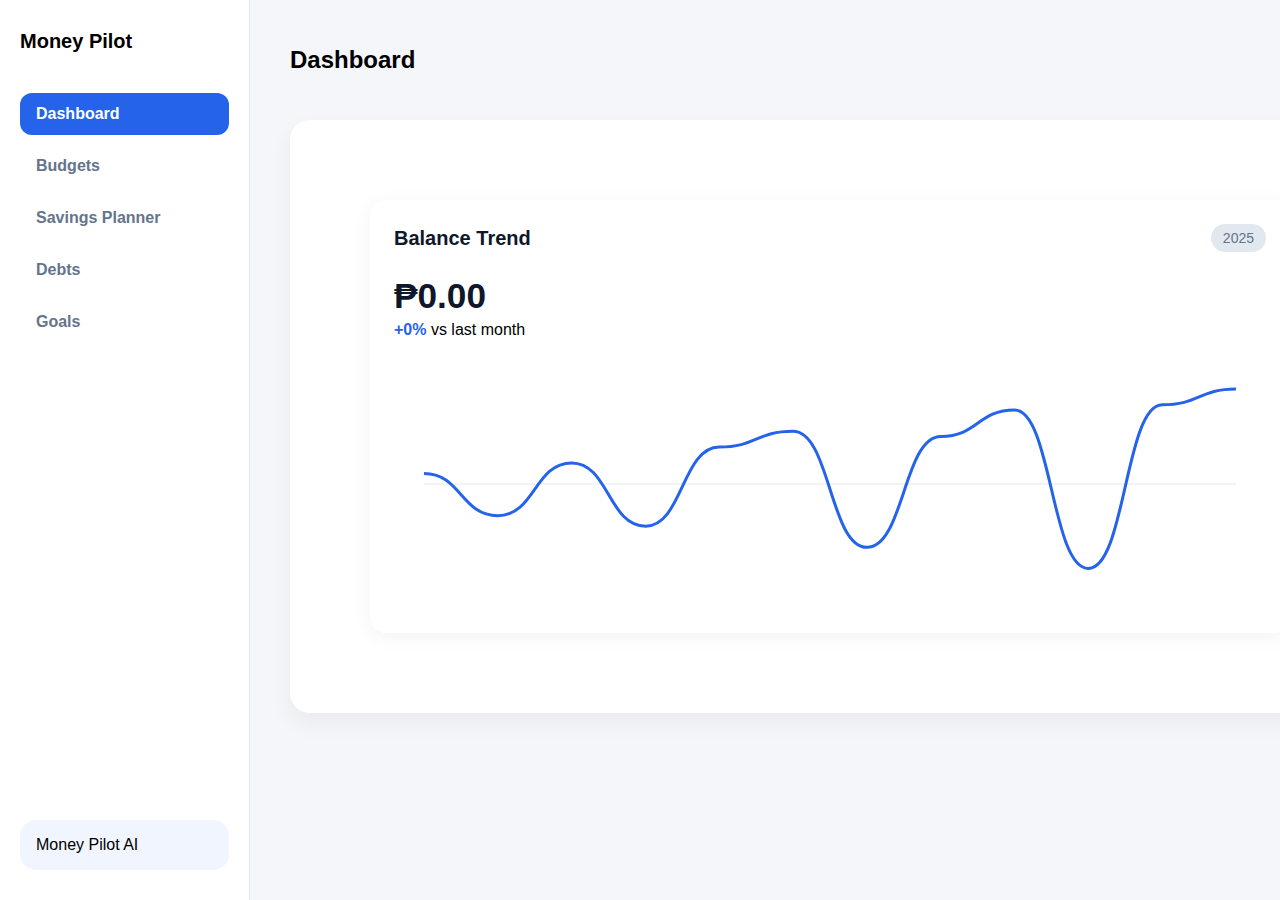
<file: MoneyPilot/index.html>
<!DOCTYPE html>
<html lang="en">
<head>
    <meta charset="UTF-8">
    <title>Money Pilot</title>
    
    <link rel="stylesheet" href="css/layout.css">
    <link rel="stylesheet" href="css/shared/cards.css">
    <link rel="stylesheet" href="css/shared/graphs.css">
    <link rel="stylesheet" href="css/features/goals.css">
    <link rel="stylesheet" href="css/features/budgets.css">
    <link rel="stylesheet" href="css/features/savings.css">
</head>
<body>

<div class="app-layout">
    <aside class="sidebar">
        <div class="sidebar__top">
            <div class="logo">Money Pilot</div>
            <nav class="nav">
                <a href="#" class="nav__item active" data-tab="dashboard">Dashboard</a>
                <a href="#" class="nav__item" data-tab="budgets">Budgets</a>
                <a href="#" class="nav__item" data-tab="savings">Savings Planner</a>
                <a href="#" class="nav__item" data-tab="debts">Debts</a>
                <a href="#" class="nav__item" data-tab="goals">Goals</a>
            </nav>
        </div>
        <div class="sidebar__bottom">
            <div class="ai-card">Money Pilot AI</div>
        </div>
    </aside>

    <main class="main">
        <header class="main__header">
            <h1 class="page-title">Dashboard</h1>
            <div class="profile-avatar"></div>
        </header>

        <section class="main__content">
            <div class="tab active" id="dashboard">
                <div class="card trend_card">
                    <div class="card__header">
                        <span class="card__title">Balance Trend</span>
                        <span class="filter_badge">2025</span>
                    </div>

                    <div class="trend_value">
                        <h2 id="balance_total">₱0.00</h2>
                        <p>
                            <span id="balance_trend_pct">+0%</span> vs last month
                        </p>
                    </div>

                    <div class="trend_chart_container">
                        <canvas id="balance_trend_chart"></canvas>
                    </div>
                </div>
            </div>
            
            <div class="tab" id="debts">
                <section id="view-debts" class="view-section">
                    <div style="display: flex; justify-content: space-between; align-items: center; margin-bottom: 1.5rem;">
                        <h3>Debt Tracker</h3>
                        <button class="btn btn-primary" onclick="openModal('debtModal')"><i class="fa-solid fa-plus"></i> Add Debt</button>
                    </div>
                    <div id="debt-container" class="grid-2"></div>
                </section>
            </div>

            <div class="tab" id="budgets">
                <section id="view-budgets" class="view-section">
                    <div style="display: flex; justify-content: space-between; align-items: center; margin-bottom: 1.5rem;">
                        <h3>Your Budgets</h3>
                        <button class="btn btn-primary" onclick="openModal('budgetModal')"><i class="fa-solid fa-plus"></i> New Budget</button>
                    </div>
                    <div id="budget-container" class="grid-2"></div>
                </section>
            </div>
            <div class="tab" id="savings">
                <section id="view-planner" class="view-section">
                    <div class="grid-2" style="margin-bottom: 1.5rem;">
                        <div class="planner-stat-card">
                            <div style="position:relative; z-index:2;">
                                <label style="color:rgba(255,255,255,0.8); font-size:0.9rem;">Total Savings Goal</label>
                                <div style="display:flex; gap:10px; align-items:center;">
                                    <input type="number" id="planner-main-goal" class="planner-input" style="font-size:1.5rem; font-weight:700; width:180px;" placeholder="0.00" onchange="updatePlannerSettings()">
                                    <select id="planner-period" class="planner-input" onchange="updatePlannerSettings()">
                                        <option value="Daily">Daily</option>
                                        <option value="Weekly">Weekly</option>
                                        <option value="Monthly" selected>Monthly</option>
                                        <option value="Yearly">Yearly</option>
                                    </select>
                                </div>
                                <div style="margin-top: 1.5rem;">
                                    <div style="font-size: 0.9rem; opacity: 0.9;">Required contribution:</div>
                                    <div id="planner-calc-result" style="font-size: 1.8rem; font-weight: 800;">₱0.00 <span style="font-size:1rem; font-weight:400;">/ mo</span></div>
                                </div>
                            </div>
                        </div>
            
                        <div class="card">
                            <div class="card-header">
                                <span class="card-title">Allocation Breakdown</span>
                            </div>
                            <div class="planner-chart-container">
                                <div class="planner-donut" id="planner-donut">
                                    <div class="planner-donut-hole">
                                        <span id="planner-donut-val" style="font-weight:700; font-size:1.2rem;">0%</span>
                                        <span style="font-size:0.75rem; color:var(--text-muted);">Allocated</span>
                                    </div>
                                </div>
                            </div>
                            <div id="planner-chart-legend" style="text-align:center; font-size:0.9rem; color:var(--text-muted);"></div>
                        </div>
                    </div>
            
                    <div class="card">
                        <div class="card-header">
                            <span class="card-title">Items to Buy</span>
                            <span id="planner-count-badge" class="filter-badge">0 / 9 Items</span>
                        </div>
                        
                        <div id="planner-items-list"></div>
            
                        <div style="background: var(--bg-body); padding: 15px; border-radius: 12px; margin-top: 15px; display: flex; gap: 10px; flex-wrap: wrap;">
                            <input type="text" id="new-item-name" style="flex:2; min-width:150px;" placeholder="Item Name (e.g. Laptop)">
                            <input type="number" id="new-item-cost" style="flex:1; min-width:100px;" placeholder="Cost">
                            <button class="btn btn-primary" onclick="addPlannerItem()">Add Item</button>
                        </div>
            
                        <div id="planner-ai-tips" style="margin-top: 1rem;"></div>
                    </div>
                </section>
            </div>
            <div class="tab" id="goals">
                <section id="view-goals" class="view-section">
                    <div style="display: flex; justify-content: space-between; align-items: center; margin-bottom: 1.5rem;">
                        <h3>Savings Goals</h3>
                        <button class="btn btn-primary" onclick="openModal('goalModal')"><i class="fa-solid fa-plus"></i> New Goal</button>
                    </div>
                    <div id="goal-container" class="grid-2"></div>
                </section>
            </div>
        </section>
    </main>
</div>

<div id="debtModal" class="modal">
    <div class="modal-content">
        <span class="close-modal" onclick="closeModal('debtModal')" style="position:absolute; top:1.5rem; right:1.5rem; cursor:pointer;"><i class="fa-solid fa-xmark"></i></span>
        <h3>Add Debt</h3>
        <form onsubmit="addDebt(event)">
            <div class="form-group">
                <label>Description</label>
                <input type="text" id="debtName" required>
            </div>
            <div class="form-group">
                <label>Amount Owesd</label>
                <input type="number" id="debtAmount" required>
            </div>
            <div class="form-group">
                <label>Due Date</label>
                <input type="date" id="debtDate" required>
            </div>
            <button class="btn btn-primary" style="width: 100%;">Save Debt</button>
        </form>
    </div>
</div>

<div id="goalModal" class="modal">
    <div class="modal-content">
        <div style="display:flex; justify-content:space-between; margin-bottom:1rem;">
            <h3>New Savings Goal</h3>
            <i class="fa-solid fa-xmark" onclick="closeModal('goalModal')" style="cursor:pointer; font-size:1.2rem;"></i>
        </div>
        
        <form onsubmit="addGoal(event)">
            <label style="text-align:center; margin-bottom:10px;">Select Goal Type</label>
            <div class="goal-icons-grid">
                <label>
                    <input type="radio" name="goalIcon" value="fa-car" class="goal-radio">
                    <div class="goal-icon-label"><i class="fa-solid fa-car"></i></div>
                </label>
                <label>
                    <input type="radio" name="goalIcon" value="fa-house" class="goal-radio">
                    <div class="goal-icon-label"><i class="fa-solid fa-house"></i></div>
                </label>
                <label>
                    <input type="radio" name="goalIcon" value="fa-graduation-cap" class="goal-radio">
                    <div class="goal-icon-label"><i class="fa-solid fa-graduation-cap"></i></div>
                </label>
                <label>
                    <input type="radio" name="goalIcon" value="fa-plane" class="goal-radio">
                    <div class="goal-icon-label"><i class="fa-solid fa-plane"></i></div>
                </label>
                <label>
                    <input type="radio" name="goalIcon" value="fa-star" class="goal-radio" checked>
                    <div class="goal-icon-label"><i class="fa-solid fa-star"></i></div>
                </label>
            </div>

            <div class="form-group">
                <label>Goal Name</label>
                <input type="text" id="goalName" placeholder="e.g. New Laptop" required>
            </div>
            <div class="form-grid-2">
                <div class="form-group">
                    <label>Target Amount</label>
                    <input type="number" id="goalTarget" required oninput="calculateGoalAI()">
                </div>
                <div class="form-group">
                    <label>Target Date</label>
                    <input type="date" id="goalDate" required onchange="calculateGoalAI()">
                </div>
            </div>

            <div class="card" style="background: var(--primary-light); border: 1px solid var(--primary); padding: 12px; margin-bottom: 1rem; border-radius: 8px;">
                <div style="display:flex; gap:10px; align-items:flex-start;">
                    <i class="fa-solid fa-robot" style="color:var(--primary); margin-top:3px;"></i>
                    <div>
                        <div style="font-weight:700; color:var(--primary); font-size:0.85rem;">AI Estimation</div>
                        <div id="goalAIPreview" style="font-size:0.85rem; color:var(--text-main);">Enter details to see savings plan.</div>
                    </div>
                </div>
            </div>

            <button class="btn btn-primary" style="width: 100%;">Create Goal</button>
        </form>
        
        <div style="margin-top: 1.5rem; border-top: 1px solid var(--border); padding-top: 1rem;">
            <label>Common Goals:</label>
            <div style="display:flex; gap:8px; flex-wrap:wrap;">
                <button type="button" class="badge filter-badge" onclick="fillGoal('Emergency Fund', 20000)">Emergency Fund</button>
                <button type="button" class="badge filter-badge" onclick="fillGoal('Vacation', 50000)">Vacation</button>
                <button type="button" class="badge filter-badge" onclick="fillGoal('Gadget Upgrade', 60000)">Gadget</button>
            </div>
        </div>
    </div>
</div>

<div id="budgetModal" class="modal">
    <div class="modal-content">
        <div style="display:flex; justify-content:space-between; margin-bottom:1.5rem;">
            <h3>Create New Budget</h3>
            <i class="fa-solid fa-xmark" onclick="closeModal('budgetModal')" style="cursor:pointer; font-size:1.2rem;"></i>
        </div>
        <form onsubmit="addBudget(event)">
            <div class="form-group">
                <label>Budget Name</label>
                <input type="text" id="budgetName" placeholder="e.g. Weekly Groceries" required>
            </div>
            <div class="form-grid-2">
                <div class="form-group">
                    <label>Period</label>
                    <select id="budgetPeriod">
                        <option value="Month">Monthly</option>
                        <option value="Week">Weekly</option>
                    </select>
                </div>
                <div class="form-group">
                    <label>Currency</label>
                    <select disabled><option>PHP ()</option></select>
                </div>
            </div>
            <div class="form-group">
                <label>Limit Amount</label>
                <input type="number" id="budgetLimit" required placeholder="0.00" step="0.01">
            </div>
            <div class="form-grid-2">
                <div class="form-group">
                    <label>Category</label>
                    <select id="budgetCategory">
                        <option value="All">All Categories</option>
                        <option value="Food">Food & Dining</option>
                        <option value="Transport">Transport</option>
                        <option value="Utilities">Utilities</option>
                        <option value="Shopping">Shopping</option>
                    </select>
                </div>
                <div class="form-group">
                    <label>Account</label>
                    <select id="budgetAccount">
                        <option value="All">All Accounts</option>
                        <option value="Cash">Cash Wallet</option>
                        <option value="Bank">Bank Account</option>
                    </select>
                </div>
            </div>
            <div class="toggle-wrapper">
                <label style="margin:0;">Notify when exceeded</label>
                <label class="switch">
                    <input type="checkbox" id="budgetNotify" checked>
                    <span class="slider"></span>
                </label>
            </div>
            <button class="btn btn-primary" style="width: 100%;">Create Budget</button>
        </form>
    </div>
</div>

<script type="module" src="js/core/app.js"></script>

</body>
</html>
</file>
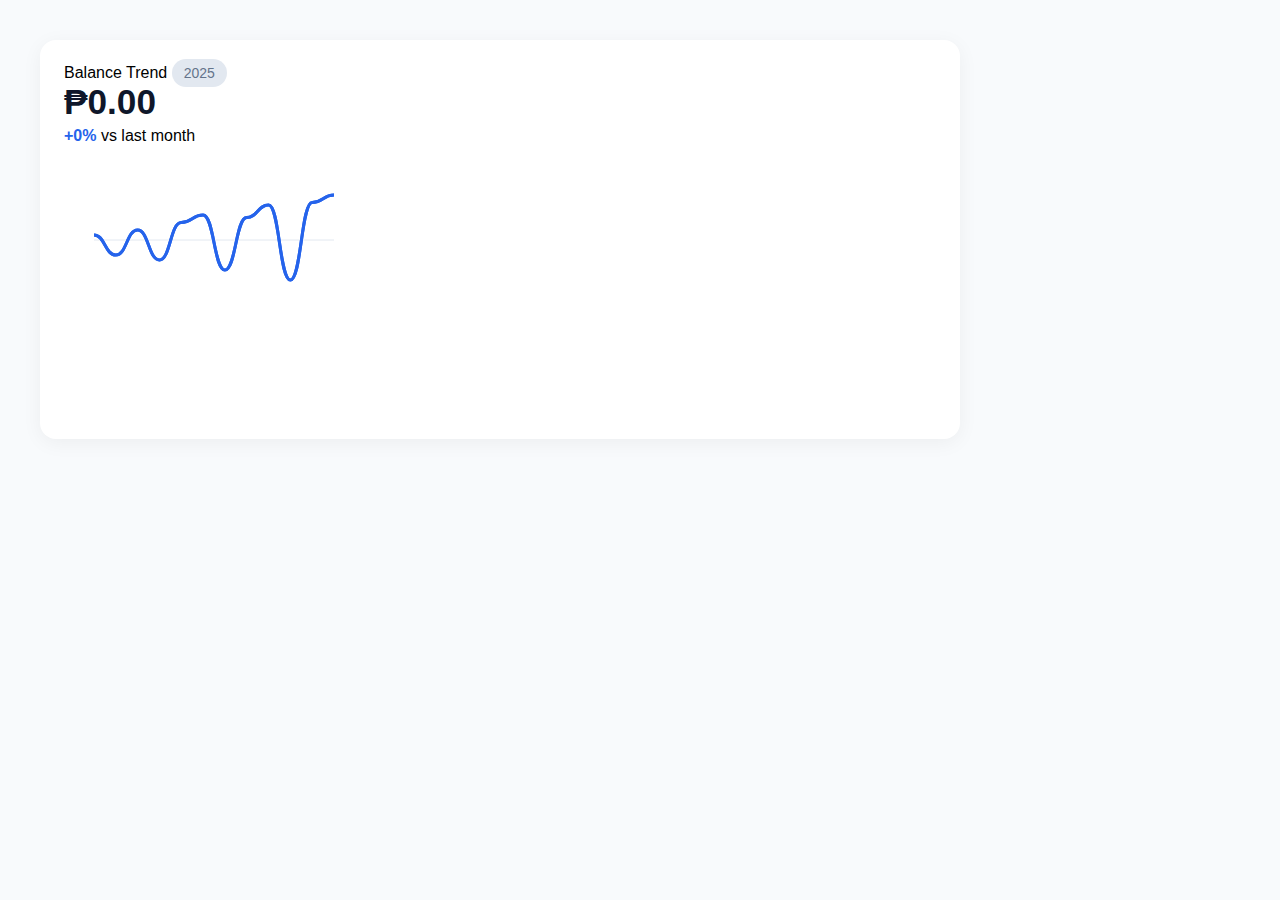
<file: testpats/balancetrend.html>
<!DOCTYPE html>
<html lang="en">
<head>
    <meta charset="UTF-8">
    <meta name="viewport" content="width=device-width, initial-scale=1.0">

    <title>Balance Trend Test</title>
    <link rel="stylesheet" href="balance_trend.css">


</head>
<body>
    <div class = "card trend_card">
        <div class = "card_header">
            <span class = "card_title">Balance Trend</span>
            <span class = "filter_badge">2025</span>
        </div>

        <div class="trend_value">
            <h2 id = "balance_total">₱0.00</h2>
            <p>
                <span id = "balance_trend_pct">+0%</span> vs last month
            </p>

        </div>

        <div class = "trend_chart_container">
            <canvas id = "balance_trend_chart"></canvas> </div>
            <div class = "trend_month_labels" id = "trendMonthLabels"></div>
    </div>
    <script src="balance_trend.js"></script>
    
</body>
</html>
</file>
<file: MoneyPilot/css/shared/cards.css>
.card {
    background: var(--card-bg);
    border-radius: 16px;
    padding: 24px;
    box-shadow: 0 4px 20px rgba(0,0,0,0.05);
    width: 920px;
}

.card__header {
    display: flex;
    justify-content: space-between;
    align-items: center;
    margin-bottom: 24px;
}

.card__title {
    font-size: 20px;
    font-weight: 700;
    color: var(--text-dark);
}

.filter_badge {
    background: var(--border);
    color: var(--text-muted);
    padding: 6px 12px;
    border-radius: 999px;
    font-size: 0.875rem;
}
</file>
<file: MoneyPilot/css/shared/graphs.css>
.trend_value {
    margin-bottom: 20px;
}

.trend_value h2 {
    font-size : 2.2rem;
    font-weight: 800;
    color: var(--text-dark);
    margin-bottom: 5px;
}

#balance_trend_pct {
    font-weight: 600;
    color: var(--primary);
}

.trend_chart_container {
    height: 250px;
    margin-top: 20px;
    position: relative;
}

#balance_trend_chart {
    width: 100%;
    height: 100%;
}
</file>
<file: MoneyPilot/css/features/goals.css>
/* css/features/goals.css */
/* --- Goal Icons --- */
.goal-icons-grid { display: flex; gap: 10px; margin-bottom: 1rem; justify-content: center; }
.goal-radio { display: none; }
.goal-icon-label { 
    width: 45px; height: 45px; border-radius: 50%; background: var(--bg-body); border: 2px solid transparent;
    display: flex; align-items: center; justify-content: center; cursor: pointer; font-size: 1.1rem; color: var(--text-muted); transition: 0.2s;
}
.goal-radio:checked + .goal-icon-label { border-color: var(--primary); background: var(--primary-light); color: var(--primary); transform: scale(1.1); }
</file>
<file: MoneyPilot/css/features/budgets.css>
/* css/features/budgets.css */

/* --- Toggle Switch --- */
.toggle-wrapper { display: flex; align-items: center; justify-content: space-between; margin: 1rem 0; }
.switch { position: relative; display: inline-block; width: 44px; height: 24px; }
.switch input { opacity: 0; width: 0; height: 0; }
.slider {
    position: absolute; cursor: pointer; top: 0; left: 0; right: 0; bottom: 0;
    background-color: #ccc; transition: .4s; border-radius: 34px;
}
.slider:before {
    position: absolute; content: ""; height: 18px; width: 18px; left: 3px; bottom: 3px;
    background-color: white; transition: .4s; border-radius: 50%;
}
input:checked + .slider { background-color: var(--primary); }
input:checked + .slider:before { transform: translateX(20px); }
</file>
<file: MoneyPilot/css/features/savings.css>
/* css/features/savings.css */
.planner-stat-card {
    background: linear-gradient(135deg, var(--primary) 0%, var(--primary-dark) 100%);
    color: white; padding: 2rem; border-radius: 20px;
    display: flex; flex-direction: column; justify-content: center;
    position: relative; overflow: hidden;
}
.planner-stat-card::before {
    content: '';
    position: absolute; top: -50%; right: -20%; width: 200px; height: 200px;
    background: rgba(255,255,255,0.1); border-radius: 50%;
}
.planner-list-item {
    background: var(--bg-card);
    border-radius: 12px; padding: 15px;
    display: flex; align-items: center; justify-content: space-between;
    margin-bottom: 10px; border: 1px solid var(--border);
    transition: 0.2s;
}
.planner-list-item:hover { transform: translateY(-2px); box-shadow: 0 1px 3px rgba(0,0,0,0.1); }
.planner-input {
    background: transparent;
    border: 1px solid rgba(255,255,255,0.3);
    color: white; padding: 8px 12px; border-radius: 8px; margin-top: 5px;
}
.planner-input::placeholder { color: rgba(255,255,255,0.7); }
.planner-input option { color: var(--text-main); }
.planner-chart-container {
    display: flex; align-items: center; justify-content: center; height: 200px; position: relative;
}
.planner-donut {
    width: 160px; height: 160px; border-radius: 50%;
    background: conic-gradient(var(--border) 0% 100%); position: relative;
}
.planner-donut-hole {
    width: 120px; height: 120px; background: var(--bg-card);
    border-radius: 50%; position: absolute; top: 50%; left: 50%;
    transform: translate(-50%, -50%); display: flex; flex-direction: column;
    align-items: center; justify-content: center;
}
</file>
<file: testpats/balance_trend.css>
:root{
    /*custom variable*/
    --primary: #2563eb;
    --bg: #f8fafc;
    --card-bg: #ffffff;
    --text-dark: #0f172a;
    --text-muted: #64748b;
    --border: #e2e8f0;
}

* {
    box-sizing: border-box;
    margin: 0;
    padding: 0;
    font-family: Inter, sans-serif;
}

body {
    background: var(--bg);
    padding: 40px;
}
.card {
    background: var(--card-bg);
    border-radius: 16px;
    padding: 24px;
    box-shadow: 0 4px 20px rgba(0,0,0,0.05);
    width: 920px;
}

/*header card*/

.card__header {
    display: flex;
    justify-content: space-between;
    align-items: center;
    margin-bottom: 24px;
}

.card__title {
    font-size: 20px;
    font-weight: 700;
    color: var(--text-dark);
}
.filter_badge{
    background: var(--border);
    color: var(--text-muted);
    padding: 6px 12px;
    border-radius: 999px;
    font-size: 0.875rem;

}

.trend_value{
    margin-bottom: 20px;
}

.trend_value h2{
    font-size : 2.2rem; /*1 rem =  16px, so  35.4 px*/
    font-weight: 800;
    color:var(--text-dark);
    margin-bottom: 5px;


}
#balance_trend_pct{
    font-weight: 600;
    color: var(--primary);

}

.trend_chart_container {
    height: 250px;
    margin-top: 20px;
    position: relative;
}

#trendCanvas {
    width: 100%;
    height: 100%;
}
</file>
<file: MoneyPilot/css/layout.css>
/* ===== Reset ===== */
* {
    margin: 0;
    padding: 0;
    box-sizing: border-box;
}

:root {
    --primary: #2563eb;
    --bg: #f8fafc;
    --card-bg: #ffffff;
    --text-dark: #0f172a;
    --text-muted: #64748b;
    --border: #e2e8f0;
}

body {
    font-family: 'Plus Jakarta Sans', sans-serif;
    background: #f4f6f9;
}

.app-layout {
    display: flex;
}

.sidebar {
    width: 250px;
    height: 100vh;
    position: fixed;
    left: 0;
    top: 0;
    background: #ffffff;
    padding: 30px 20px;
    display: flex;
    flex-direction: column;
    justify-content: space-between;
    border-right: 1px solid #e5e7eb;
}

.logo {
    font-weight: 700;
    font-size: 20px;
    margin-bottom: 40px;
}

.nav {
    display: flex;
    flex-direction: column;
    gap: 10px;
}

.nav__item {
    text-decoration: none;
    padding: 12px 16px;
    border-radius: 12px;
    color: #64748b;
    font-weight: 600;
}

.nav__item.active {
    background: #2563eb;
    color: white;
}

.ai-card {
    background: #f1f5ff;
    padding: 16px;
    border-radius: 16px;
}

.main {
    margin-left: 250px;
    flex: 1;
    padding: 40px;
}

.main__header {
    display: flex;
    justify-content: space-between;
    align-items: center;
    margin-bottom: 40px;
}

.page-title {
    font-size: 24px;
    font-weight: 700;
}

.profile-avatar {
    width: 40px;
    height: 40px;
    border-radius: 50%;
    background: #cbd5e1;
}

.main__content {
    background: white;
    border-radius: 20px;
    padding: 40px;
    min-height: 500px;
    box-shadow: 0 10px 25px rgba(0,0,0,0.05);
}

.content-placeholder {
    height: 200px;
    background: #f1f5f9;
    border-radius: 16px;
}

.tab {
    display: none;
    background: white;
    border-radius: 20px;
    min-height: 400px;
    padding: 40px;
}

.tab.active {
    display: block;
}


/* --- Forms & Modals --- */
.modal {
    display: none; 
    position: fixed; top: 0; left: 0; width: 100%; height: 100%;
    background: rgba(15, 23, 42, 0.6); z-index: 1000; justify-content: center; align-items: center;
    backdrop-filter: blur(4px);
}
.modal-content {
    background: #ffffff; width: 90%; max-width: 500px;
    padding: 2rem; border-radius: 20px; position: relative;
    max-height: 90vh; overflow-y: auto;
}
.form-group { margin-bottom: 1rem; }
label { display: block; font-size: 0.85rem; font-weight: 600; margin-bottom: 0.5rem; color: #64748b; }
input {
    width: 100%; padding: 12px; border: 1px solid #e2e8f0; border-radius: 12px;
    font-size: 0.95rem; outline: none; transition: border-color 0.2s; background: #f8fafc;
}
.btn { padding: 12px 20px; border-radius: 12px; border: none; font-weight: 600; cursor: pointer; transition: 0.2s; }
.btn-primary { background: #2563eb; color: white; }
.btn-outline { border: 1px solid #e2e8f0; background: transparent; color: #64748b; }
</file>
